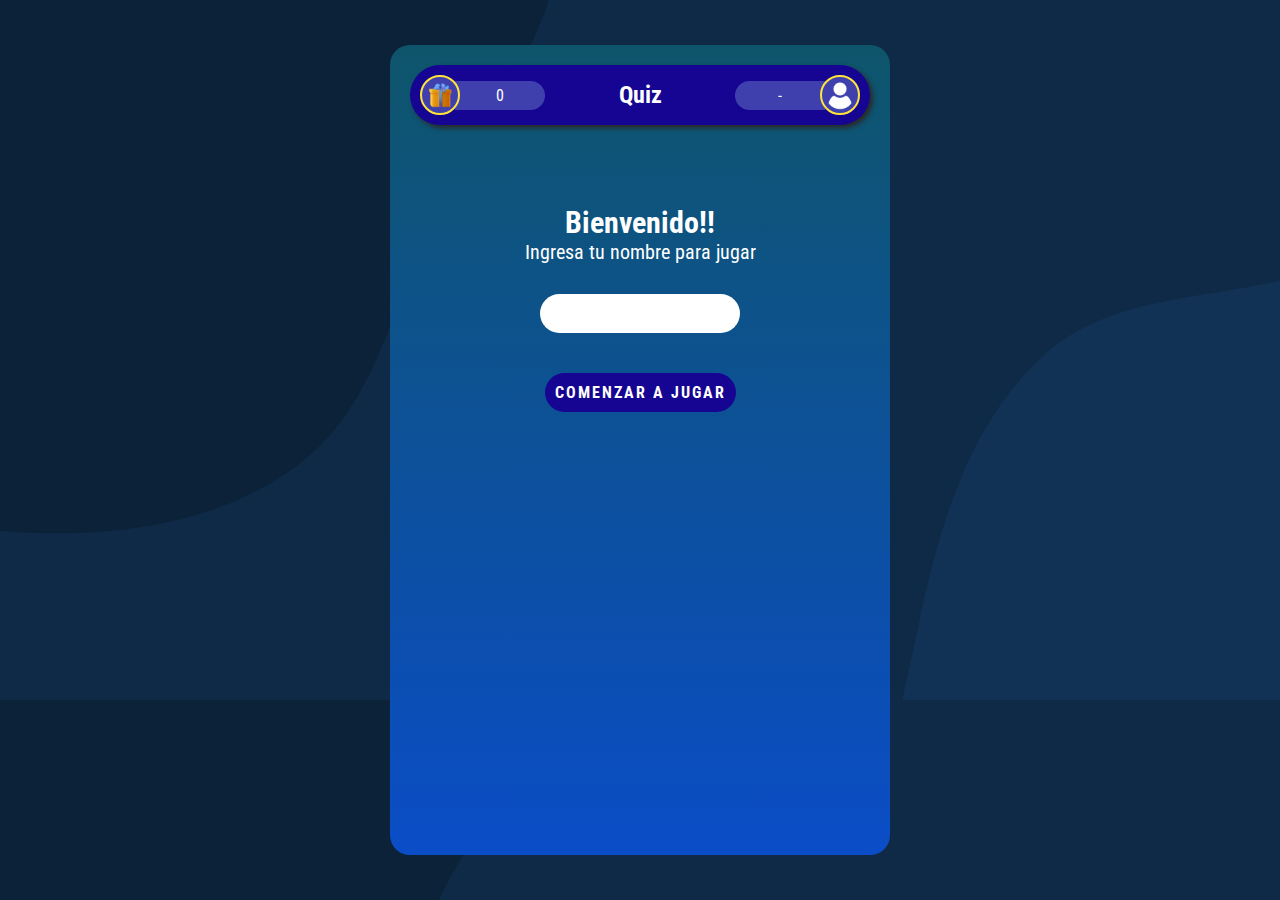
<file: index.html>
<!DOCTYPE html>
<html lang="es">
  <head>
    <meta charset="UTF-8" />
    <meta name="viewport" content="width=device-width, initial-scale=1.0" />
    <link rel="stylesheet" href="css/style.css" />
    <link rel="shortcut icon" href="./img/descarga.webp" type="image/x-icon">
    <title>Juego Quiz</title>
  </head>
  <body>
    <div class="container">
      <header>
        <div class="puntaje">
          <img src="./img/puntos.png" alt="puntos" />
          <span class="puntos">0</span>
        </div>
        <h1>Quiz</h1>
        <div class="jugador">
          <span class="nombre">-</span>
          <img src="./img/user.png" alt="user" />
        </div>
      </header>

      <!-- PANTALLA DE BIENVENIDA -->
      <main class="inicio">
          <h2>Bienvenido!!</h2>
          <p>Ingresa tu nombre para jugar</p>
          <input type="text" id="nombre">
          <button class="btn" id="comenzar">Comenzar a Jugar</button>
      </main>
    </div>

    <script src="./js/index.js"></script>
  </body>
</html>
</file>
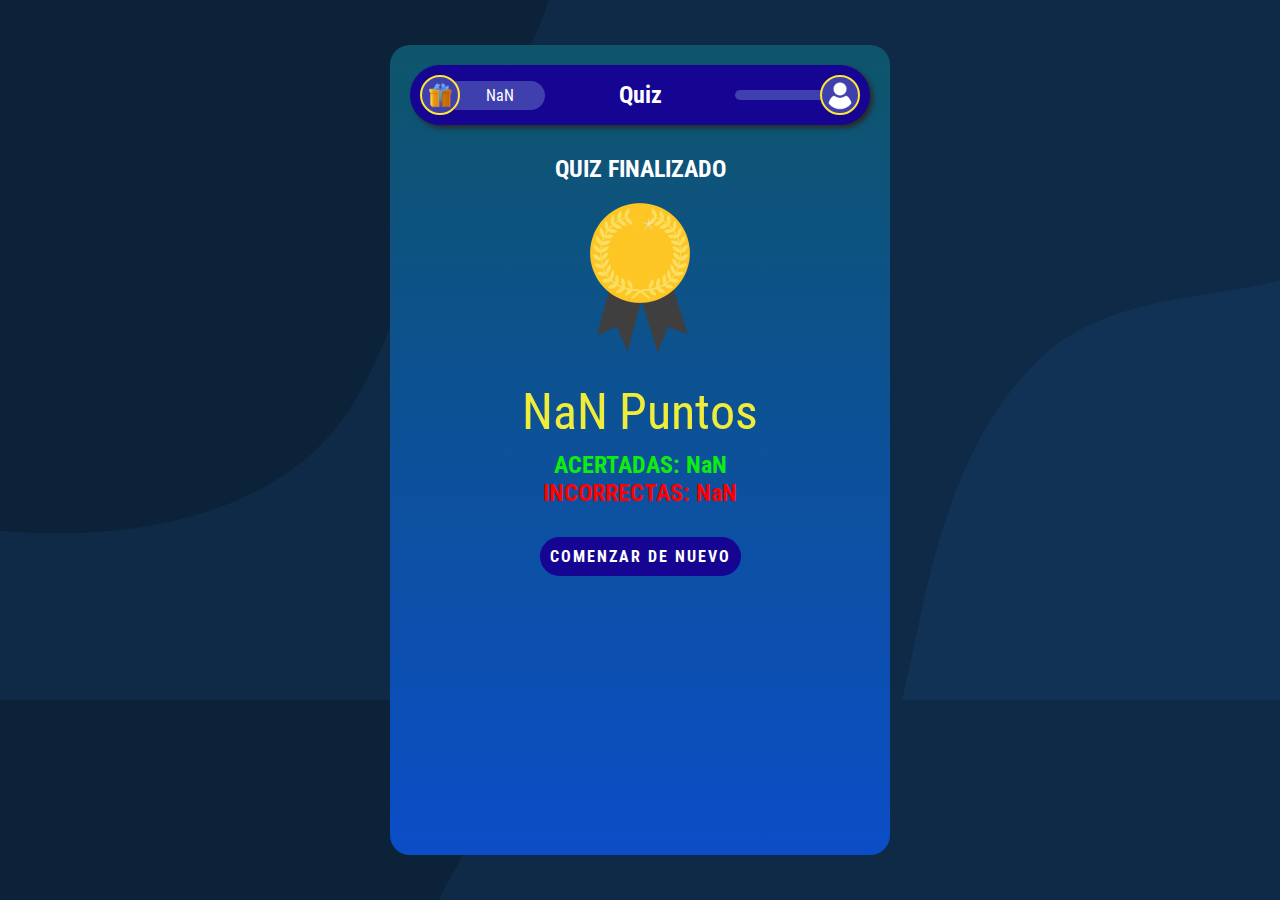
<file: pages/final.html>
<!DOCTYPE html>
<html lang="es">
<head>
    <meta charset="UTF-8">
    <meta name="viewport" content="width=device-width, initial-scale=1.0">
    <link rel="stylesheet" href="/css/style.css">
    <title>Juego Quiz</title>
</head>
<body>
    <div class="container">
        <header>
            <div class="puntaje">
                <img src="../img/puntos.png" alt="puntos">
                <span class="puntos" id="puntos">0</span>
            </div>
            <h1>Quiz</h1>
            <div class="jugador">
                <span class="nombre" id="nombre">-</span>
                <img src="../img/user.png" alt="user">
            </div>
        </header>


        <!-- PANTALLA FINAL -->
        <main class="final">
          <h2>QUIZ FINALIZADO</h2>

          <div class="medalla">
            <img src="../img/medalla.png" alt="medalla">
            <h3  id="nombre-jugador" class="nombre">Matias</h3>
          </div>

          <span class="puntaje-final" id="puntaje-final">10000 Puntos</span>

          <h2 class="acertadas">ACERTADAS: <span class="final-score" id="total-acertadas">20</span></h2>
          <h2 class="incorrectas">INCORRECTAS: <span class="final-score" id="total-no-acertadas">10</span></h2>
          <button class="btn" id="btn-comenzar">Comenzar de Nuevo</button>
        </main>
    </div>



    <script src="../js/final.js"></script>
</body>
</html>
</file>
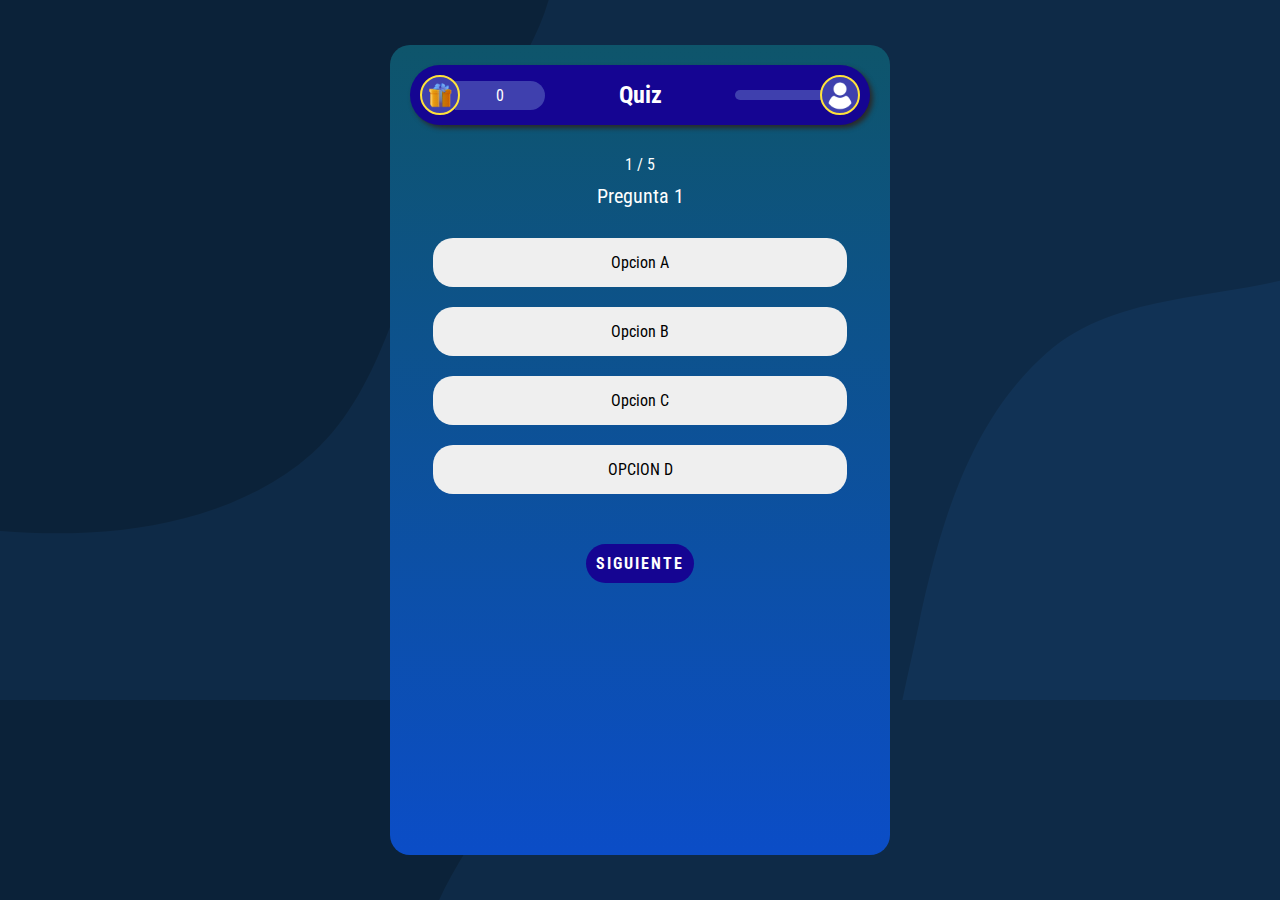
<file: pages/juego.html>
<!DOCTYPE html>
<html lang="es">
<head>
    <meta charset="UTF-8">
    <meta name="viewport" content="width=device-width, initial-scale=1.0">
    <link rel="stylesheet" href="/css/style.css"/>
    <title>Juego Quiz</title>
</head>
<body>
    <div class="container">
        <header>
            <div class="puntaje">
              <img src="../img/puntos.png" alt="puntos" />
              <span class="puntos" id="puntos">0</span>
            </div>
            <h1>Quiz</h1>
            <div class="jugador">
              <span class="nombre" id="nombre">-</span>
              <img src="../img/user.png" alt="user" />
            </div>
          </header>


        <!-- PANTALLA DE JUEGO -->
        <main class="juego">
            <div class="contador-pregunta">
                <span class="num-pregunta" id="num-pregunta">01</span>
                /
                <span>5</span>
            </div>
            <p  id="txt-pregunta" class="pregunta">Pregunta 1</p>

            <div class="opciones" id="opciones">
                <button class="opcion" id="a">Opcion A</button>
                <button class="opcion" id="b">Opcion B</button>
                <button class="opcion" id="c">Opcion C</button>
                <button class="opcion" id="d">OPCION D</button>
            </div>

            <button class="btn" id="siguiente">Siguiente</button>
        </main>
    </div>



    <script src="../js/juego.js"></script>
</body>
</html>
</file>
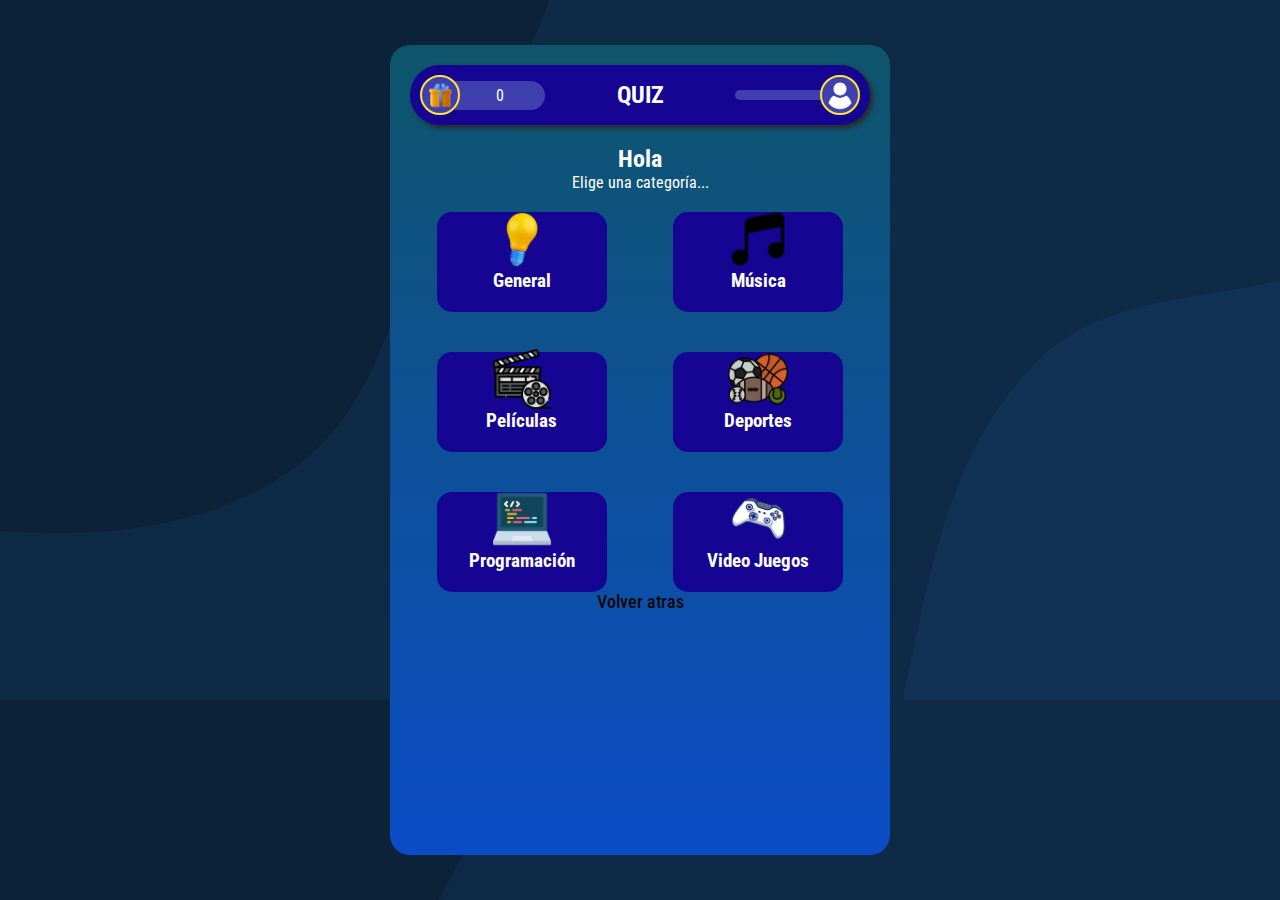
<file: pages/menu.html>
<!DOCTYPE html>
<html lang="es">
  <head>
    <meta charset="UTF-8" />
    <meta name="viewport" content="width=device-width, initial-scale=1.0" />
    <link rel="stylesheet" href="/css/style.css" />
    <title>Juego Quiz</title>
  </head>
  <body>
  <div class="container">
        <header>
          <div class="puntaje">
                <img src="../img/puntos.png" alt="">
                <span class="puntos" id="puntos">0</span>
            </div>
            <h1>QUIZ</h1>
            <div class="jugador">
              <span class="nombre" id="nombre">Martín</span>
                <img src="../img/user.png" alt="">
            </div>
        </header>

      <!-- PANTALLA DEL MENU -->
      <main class="menu">
        <h2>Hola <span id="nombre-jugador">Matias</span></h2>

        <p>Elige una categoría...</p>

        <div class="categorias">

          <div class="categoria" id="general">
            <img src="../img/general.png" alt="foto-categoria" class="foto-categoria" />
            <h3>General</h3>
          </div>

          <div class="categoria" id="musica">
            <img src="../img/musica.png" alt="foto-categoria" class="foto-categoria" />
            <h3>Música</h3>
          </div>

          <div class="categoria" id="peliculas">
            <img src="../img/pelicula.png" alt="foto-categoria" class="foto-categoria" />
            <h3>Películas</h3>
          </div>

          <div class="categoria" id="deportes">
            <img src="../img/deportes.png" alt="foto-categoria" class="foto-categoria" />
            <h3>Deportes</h3>
          </div>

          <div class="categoria" id="programacion">
            <img src="../img/programacion.png" alt="foto-categoria" class="foto-categoria" />
            <h3>Programación</h3>
          </div>

          <div class="categoria" id="juegos">
            <img src="../img/juegos.png" alt="foto-categoria" class="foto-categoria" />
            <h3>Video Juegos</h3>
          </div>
          
           
         
        </div>
        <a class="btn-atras" href="../index.html">Volver atras</a>
      </main>
    </div>

    <script src="/js/menu.js"></script>
  </body>
</html>
</file>
<file: css/style.css>
@import url('https://fonts.googleapis.com/css2?family=Roboto+Condensed:wght@100;200;300;400;500;600;700;800&display=swap');

*{
    margin: 0;
    padding: 0;
    box-sizing: border-box;
    font-family: 'Roboto Condensed';
}

body{
    height: 100vh;
    background-image: url("data:image/svg+xml,%3csvg xmlns='http://www.w3.org/2000/svg' version='1.1' xmlns:xlink='http://www.w3.org/1999/xlink' xmlns:svgjs='http://svgjs.dev/svgjs' width='1446' height='700' preserveAspectRatio='none' viewBox='0 0 1446 700'%3e%3cg mask='url(%26quot%3b%23SvgjsMask1042%26quot%3b)' fill='none'%3e%3crect width='1446' height='700' x='0' y='0' fill='%230e2a47'%3e%3c/rect%3e%3cpath d='M0%2c531.009C103.747%2c539.367%2c215.509%2c527.327%2c298.655%2c464.717C379.97%2c403.486%2c396.17%2c292.827%2c438.959%2c200.466C482.022%2c107.514%2c577.455%2c19.699%2c550.626%2c-79.168C523.367%2c-179.617%2c391.343%2c-203.197%2c311.348%2c-269.785C247.115%2c-323.252%2c198.553%2c-389.04%2c126.828%2c-431.936C35.26%2c-486.7%2c-56.191%2c-563.168%2c-162.412%2c-553.123C-272.597%2c-542.703%2c-368.42%2c-465.527%2c-436.954%2c-378.622C-503.885%2c-293.749%2c-538.95%2c-185.383%2c-537.644%2c-77.302C-536.435%2c22.746%2c-477.603%2c108.368%2c-430.006%2c196.377C-385.568%2c278.545%2c-342.976%2c361.596%2c-269.254%2c418.967C-190.95%2c479.904%2c-98.901%2c523.042%2c0%2c531.009' fill='%230b2239'%3e%3c/path%3e%3cpath d='M1446 1113.298C1537.879 1127.887 1634.205 1162.941 1719.184 1125.083 1807.522 1085.728 1868.99 999.318 1904.107 909.211 1938.222 821.676 1928.4270000000001 725.456 1910.9 633.157 1893.997 544.143 1853.7440000000001 465.23900000000003 1805.266 388.694 1749.133 300.061 1708.555 177.83799999999997 1606.675 152.793 1504.296 127.625 1418.786 233.743 1319.531 269.285 1227.898 302.097 1118.983 288.968 1046.132 353.513 969.9639999999999 420.997 939.966 524.655 918.922 624.218 896.764 729.053 859.669 852.239 922.351 939.143 985.9549999999999 1027.326 1120.234 1012.05 1223.406 1046.363 1298.4470000000001 1071.32 1367.896 1100.897 1446 1113.298' fill='%23113255'%3e%3c/path%3e%3c/g%3e%3cdefs%3e%3cmask id='SvgjsMask1042'%3e%3crect width='1446' height='700' fill='white'%3e%3c/rect%3e%3c/mask%3e%3c/defs%3e%3c/svg%3e");
    display: flex;
    align-items: center;
    justify-content: center;
}
.container{
    width: 500px;
    background: linear-gradient(#0e556b,#0b4dc7);
    height: 90%;
    padding: 20px;
    position: relative;
    border-radius: 20px;
}
.container .img{
    width: 140px;
    position: absolute;
    top: -60px;
    right: -90px;
    z-index: -1;
}
header{
    background-color: #150592;
    color: #fff;
    text-align: center;
    font-size: 12px;
    padding: 10px;
    border-radius: 50px;
    box-shadow: 3px 3px 5px #2a2929;
    display: flex;
    justify-content: space-between;
    align-items: center;
}
.inicio{
    text-align: center;
    padding-top: 80px;
    color: #fff;
    font-size: 20px;
}
.inicio input{
    display: block;
    width: 200px;
    margin: 10px auto;
    font-size: 16px;
    padding: 10px;
    border-radius: 50px;
    border: 0;
    text-align: center;
    margin-top: 30px;
}
.btn{
    background-color: #150592;
    color: #fff;
    border: 0;
    padding: 10px;
    font-weight:bold;
    border-radius: 50px;
    margin-top: 30px;
    cursor: pointer;
    text-transform: uppercase;
    letter-spacing: 2px;
    font-size: 16px;
    transition: .3s;
}
.btn:hover{
    background-color: #2a2929;
}
.puntaje, .jugador{
    display: flex;
    align-items: center;
}
.puntaje img, .jugador img{
    width: 40px;
    background-color: #3f40ae;
    border-radius: 50%;
    border: 2px solid #ffe43a;
    z-index: 2;
}
.puntaje .puntos{
    background-color: #3f40ae;
    width: 90px;
    padding: 5px;
    border-radius: 0px 30px 30px 0px;
    margin-left: -5px;
    z-index: 0;
    font-size: 16px;
}
.jugador .nombre{
    background-color: #3f40ae;
    width: 90px;
    padding: 5px;
    border-radius: 30px 0px 0px 30px;
    margin-right: -5px;
    font-size: 16px;
}


/* MENU */
.menu{
    margin-top: 20px;
    color: #fff;
    text-align: center;
}
.categorias{
    margin-top: 20px;
    display: grid;
    grid-template-columns: 170px 170px;
    gap: 40px;
    justify-content: space-evenly;
}
.categoria{
    background-color: #150592;
    width: 170px;
    height: 100px;
    border-radius: 15px;
    color: #fff;
    position: relative;
    display: flex;
    align-items: end;
    padding: 20px;
    justify-content: center;
    cursor: pointer;
}
.container .foto-categoria{
    width: 60px;
    position: absolute;
    left: 50%;
    top: -3px;
    transform: translateX(-50%);
    transition: .3s;
}
.categoria:hover{
    box-shadow: 0px 0px 15px #ffe43a;
}
.categoria:hover .foto-categoria{
    scale: 1.2;
}
.btn-atras{
    color: #070707;
    font-weight: 500;
    font-size: 1.1rem;
    text-decoration: none;
}

/* PREGUNTAS */

.juego{
    color: #fff;
    margin-top: 30px;
    text-align: center;
}
.juego .pregunta{
    margin: 10px 0 30px 0;
    font-size: 20px;
}
.opciones .opcion{
    display: block;
    width: 90%;
    margin: auto;
    border: 0;
    font-size: 16px;
    margin-bottom: 20px;
    padding: 15px;
    border-radius: 20px;
    cursor: pointer;
}
.correcta{
    background-color: rgb(56, 255, 202,1);
}
.incorrecta{
    background-color: rgb(255, 56, 56,1)
}
.no-events{
    pointer-events: none;
}
.efecto{
    animation: 1s zoom;
}

@keyframes zoom{
    0%{
        transform: scale(1);
        color: #fff;
        font-weight: bold;
    }
    40%{
        transform: scale(1.3);
        color: #ffe43a;
    }
    60%{
        transform: scale(1.3);
        color: #ffe43a;
    }
    100%{
        transform: scale(1);
        color: #fff;
        font-weight: normal;
    }
}

.desabilitada{
    filter: grayscale(.9) opacity(.7);
}

/* FINAL  */

.final{
    margin-top: 30px;
    text-align: center;
    color: #fff;
}

.final .medalla{
    position: relative;
    width: 100px;
    margin: 20px auto;
}

.final .medalla .nombre{
    position: absolute;
    top: 40px;
    left: 50%;
    color: #2a2929;
    transform: translateX(-50%)
}
.final img{
    display: block;
    width: 100px;
    margin: auto;
}
.final .puntaje-final{
    font-size: 50px;
    color: #f0ed3a;
    margin: 10px 0;
    display: inline-block;
}
.final .acertadas{
    color: rgb(15, 236, 15);
}
.final .incorrectas{
    color: red;
}
</file>
